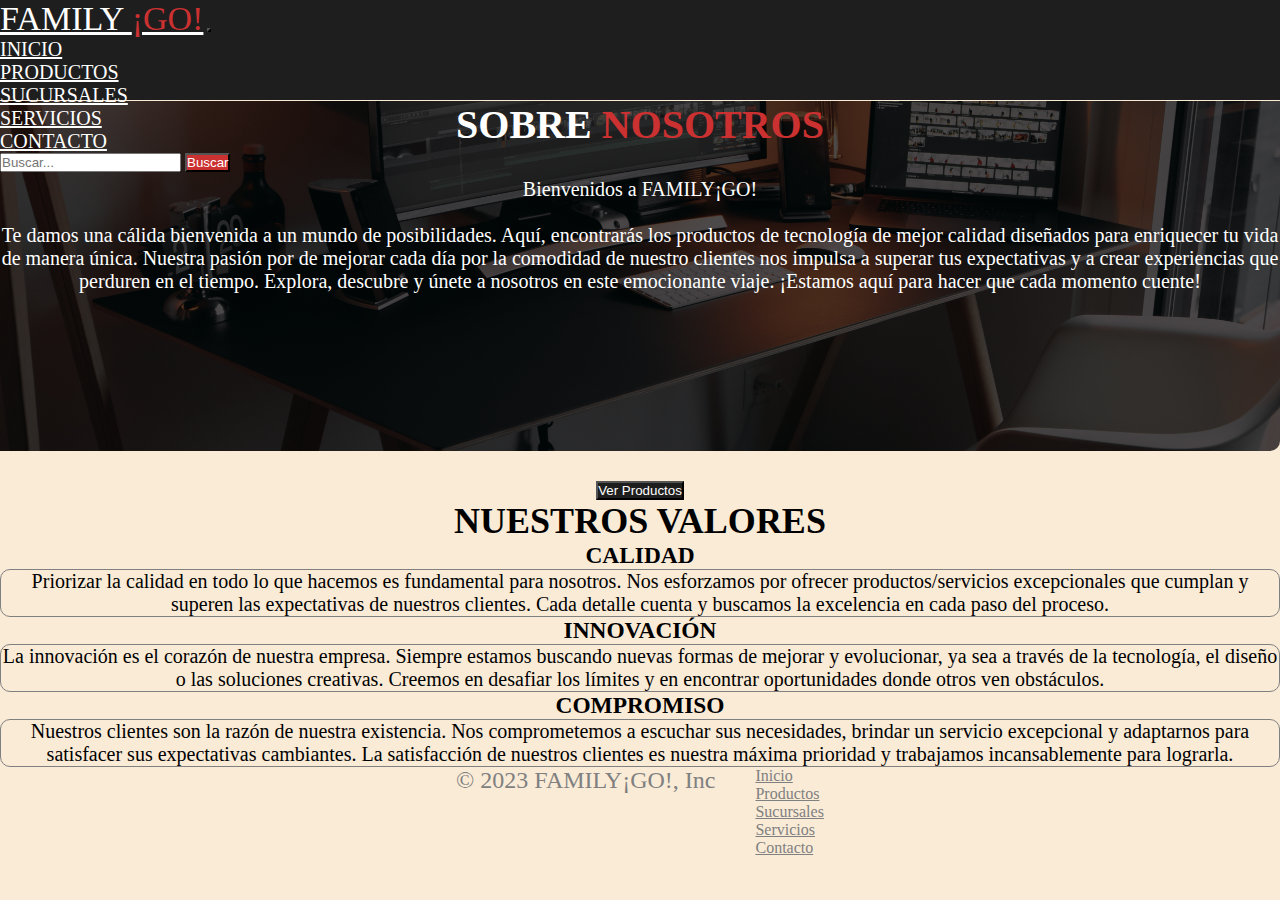
<file: index.html>
<!DOCTYPE html>
<html lang="es">

<head>
    <meta charset="UTF-8">
    <meta name="viewport" content="width=device-width, initial-scale=1.0">
    <title>INICIO - FAMILY¡GO!</title>
    <meta name="description" content="Explora nuestra amplia selección de productos electrónicos de última generación en FamilyGO. Encuentra desde dispositivos inteligentes hasta equipos de entretenimiento, todo en un solo lugar. ¡Compra ahora y lleva la tecnología a tu estilo de vida con nosotros!">
    <meta name="keywords" content="dispositivos electronicos, electronicos en venta, tienda de tecnología online, compra gamer, venex, accesorios tecnologicos, dispositivos inteligentes">
    <!-- FAVICON -->
    <link rel="shortcut icon" href="img/Logo moderno de tecnología azul y verde (1).png" type="image/x-icon">
    <!-- CSS -->
    <link rel="stylesheet" href="css/estilo.css">
    <!-- BS -->
    <link href="https://cdn.jsdelivr.net/npm/bootstrap@5.3.1/dist/css/bootstrap.min.css" rel="stylesheet"
        integrity="sha384-4bw+/aepP/YC94hEpVNVgiZdgIC5+VKNBQNGCHeKRQN+PtmoHDEXuppvnDJzQIu9" crossorigin="anonymous">
</head>

<body class="bodyBox">
    <header id="Header">
        <nav class="navbar navbar-expand-lg">
            <div class="container-fluid">
                <a class="navbar-brand" href="index.html">FAMILY <span class="colorSpan">¡GO!</span></a>
                <button class="navbar-toggler" type="button" data-bs-toggle="collapse"
                    data-bs-target="#navbarSupportedContent" aria-controls="navbarSupportedContent"
                    aria-expanded="false" aria-label="Toggle navigation">
                    <span class="navbar-toggler-icon"></span>
                </button>
                <div class="collapse navbar-collapse" id="navbarSupportedContent">
                    <ul class="navbar-nav me-auto mb-2 mb-lg-0">
                        <li class="nav-item">
                            <a class="nav-link" href="index.html">Inicio</a>
                        </li>
                        <li class="nav-item">
                            <a class="nav-link" href="html/productos.html">Productos</a>
                        </li>
                        </li>
                        <li class="nav-item">
                            <a class="nav-link" href="html/sucursales.html">Sucursales</a>
                        </li>
                        <li class="nav-item">
                            <a class="nav-link" href="html/servicios.html">Servicios</a>
                        </li>
                        <li class="nav-item">
                            <a class="nav-link" href="html/contacto.html">Contacto</a>
                        </li>
                    </ul>
                    <form class="d-flex" role="search">
                        <input class="form-control me-2" type="search" placeholder="Buscar..." aria-label="Search">
                        <button class="btn" type="submit">Buscar</button>
                    </form>
                </div>
            </div>
        </nav>
    </header>
    <main>
        <section id="sobre-nosotros">
            <div class="imgfondo">
                <div class="container">
                    <h1>SOBRE <span class="colorSpan">NOSOTROS</span></h1>
                    <p>Bienvenidos a FAMILY¡GO! <br><br>
                        Te damos una cálida bienvenida a un mundo de posibilidades. Aquí, encontrarás los productos de
                        tecnología de mejor calidad diseñados para enriquecer tu vida de manera única. Nuestra pasión por de
                        mejorar cada día por la comodidad de nuestro clientes nos impulsa a superar tus expectativas y a
                        crear experiencias que perduren en el tiempo. Explora, descubre y únete a nosotros en este
                        emocionante viaje. ¡Estamos aquí para hacer que cada momento cuente!
                    </p>
                </div>
            </div>
        </section>
        <div class="container" id="btn-main">
            <a href="html/productos.html">
                <button class="btn">Ver Productos</button>
            </a>
        </div>
        <section id="hero">
            <div class="container px-4 py-5" id="hanging-icons">
                <h2>NUESTROS VALORES</h2>
                <div class="row g-4 py-5 row-cols-1 row-cols-lg-3">
                    <div class="col">
                        <div>
                            <h3>CALIDAD</h3>
                            <p> Priorizar la calidad en todo lo que hacemos es fundamental para nosotros. Nos esforzamos
                                por ofrecer productos/servicios excepcionales que cumplan y superen las expectativas de
                                nuestros clientes. Cada detalle cuenta y buscamos la excelencia en cada paso del
                                proceso.</p>
                        </div>
                    </div>
                    <div class="col">
                        <div>
                            <h3>INNOVACIÓN</h3>
                            <p> La innovación es el corazón de nuestra empresa. Siempre estamos buscando nuevas formas
                                de mejorar y evolucionar, ya sea a través de la tecnología, el diseño o las soluciones
                                creativas. Creemos en desafiar los límites y en encontrar oportunidades donde otros ven
                                obstáculos.</p>
                        </div>
                    </div>
                    <div class="col">
                        <div>
                            <h3>COMPROMISO</h3>
                            <p>Nuestros clientes son la razón de nuestra existencia. Nos comprometemos a escuchar sus
                                necesidades, brindar un servicio excepcional y adaptarnos para satisfacer sus
                                expectativas cambiantes. La satisfacción de nuestros clientes es nuestra máxima
                                prioridad y trabajamos incansablemente para lograrla.</p>
                        </div>
                    </div>
                </div>
            </div>
        </section>
    </main>
        <footer class="py-3 my-4 border-top">
            <p class="col-md-4 mb-0">&copy; 2023 FAMILY¡GO!, Inc</p>

            <a href="/"
                class="col-md-4 d-flex align-items-center justify-content-center mb-3 mb-md-0 me-md-auto link-body-emphasis text-decoration-none">
                <svg class="bi me-2" width="40" height="32">
                    <use xlink:href="#bootstrap" />
                </svg>
            </a>

            <ul class="nav col-md-4 justify-content-end">
                <li class="nav-item"><a href="index.html" class="nav-link">Inicio</a></li>
                <li class="nav-item"><a href="html/productos.html" class="nav-link px-2">Productos</a></li>
                <li class="nav-item"><a href="html/sucursales.html" class="nav-link px-2">Sucursales</a></li>
                <li class="nav-item"><a href="html/servicios.html" class="nav-link px-2">Servicios</a></li>
                <li class="nav-item"><a href="html/contacto.html" class="nav-link px-2">Contacto</a></li>
            </ul>
        </footer>
    <script src="https://cdn.jsdelivr.net/npm/bootstrap@5.3.1/dist/js/bootstrap.bundle.min.js"
        integrity="sha384-HwwvtgBNo3bZJJLYd8oVXjrBZt8cqVSpeBNS5n7C8IVInixGAoxmnlMuBnhbgrkm"
        crossorigin="anonymous"></script>
</body>

</html>
</file>
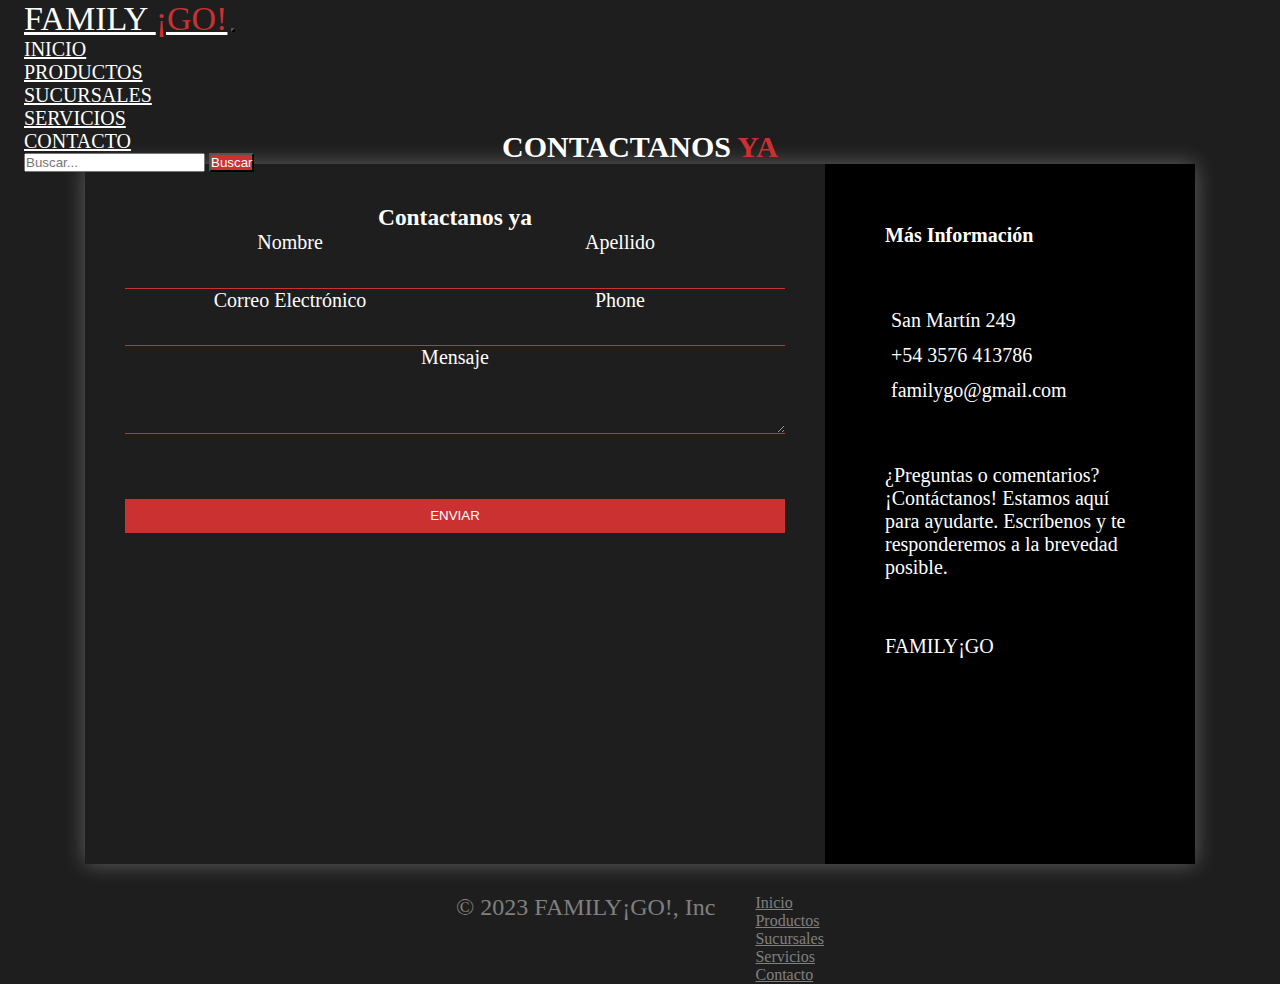
<file: html/contacto.html>
<!DOCTYPE html>
<html lang="es">

<head>
    <meta charset="UTF-8">
    <meta name="viewport" content="width=device-width, initial-scale=1.0">
    <title>CONTACTO - FAMILY¡GO!</title>
    <meta name="description" content="Explora nuestra amplia selección de productos electrónicos de última generación en FamilyGO. Encuentra desde dispositivos inteligentes hasta equipos de entretenimiento, todo en un solo lugar. ¡Compra ahora y lleva la tecnología a tu estilo de vida con nosotros!">
    <meta name="keywords" content="dispositivos electronicos, electronicos en venta, tienda de tecnología online, compra gamer, venex, accesorios tecnologicos, dispositivos inteligentes">
    <!-- FAVICON -->
    <link rel="shortcut icon" href="../img/Logo moderno de tecnología azul y verde (1).png" type="image/x-icon">
    <!-- CSS -->
    <link rel="stylesheet" href="../css/estilo.css">
    <!-- BS -->
    <link href="https://cdn.jsdelivr.net/npm/bootstrap@5.3.1/dist/css/bootstrap.min.css" rel="stylesheet"
        integrity="sha384-4bw+/aepP/YC94hEpVNVgiZdgIC5+VKNBQNGCHeKRQN+PtmoHDEXuppvnDJzQIu9" crossorigin="anonymous">
    <!-- Font Awesome -->
    <link rel="stylesheet" href="https://cdnjs.cloudflare.com/ajax/libs/font-awesome/6.4.2/css/all.min.css"
        integrity="sha512-z3gLpd7yknf1YoNbCzqRKc4qyor8gaKU1qmn+CShxbuBusANI9QpRohGBreCFkKxLhei6S9CQXFEbbKuqLg0DA=="
        crossorigin="anonymous" referrerpolicy="no-referrer" />
    <!-- Animate.css -->
    <link rel="stylesheet" href="https://cdnjs.cloudflare.com/ajax/libs/animate.css/4.1.1/animate.min.css" />
</head>

<body class="bodyBoxcontact">
    <header id="Header">
        <nav class="navbar navbar-expand-lg">
            <div class="container-fluid">
                <a class="navbar-brand" href="index.html">FAMILY <span class="colorSpan">¡GO!</span></a>
                <button class="navbar-toggler" type="button" data-bs-toggle="collapse"
                    data-bs-target="#navbarSupportedContent" aria-controls="navbarSupportedContent"
                    aria-expanded="false" aria-label="Toggle navigation">
                    <span class="navbar-toggler-icon"></span>
                </button>
                <div class="collapse navbar-collapse" id="navbarSupportedContent">
                    <ul class="navbar-nav me-auto mb-2 mb-lg-0">
                        <li class="nav-item">
                            <a class="nav-link" href="../index.html">Inicio</a>
                        </li>
                        <li class="nav-item">
                            <a class="nav-link" href="productos.html">Productos</a>
                        </li>
                        </li>
                        <li class="nav-item">
                            <a class="nav-link" href="sucursales.html">Sucursales</a>
                        </li>
                        <li class="nav-item">
                            <a class="nav-link" href="servicios.html">Servicios</a>
                        </li>
                        <li class="nav-item">
                            <a class="nav-link" href="contacto.html">Contacto</a>
                        </li>
                    </ul>
                    <form class="d-flex" role="search">
                        <input class="form-control me-2" type="search" placeholder="Buscar..." aria-label="Search">
                        <button class="btn" type="submit">Buscar</button>
                    </form>
                </div>
            </div>
        </nav>
    </header>
    <main>
        <section class="container" id="section-contact">
            <h1 class="logo">Contactanos <span>ya</span></h1>
            <div class="cajaContact">
                <div class="contactForm">
                    <h3>Contactanos <span>ya</span></h3>
                    <form action="">
                        <p>
                            <label for="Nombre">Nombre</label>
                            <input type="text" name="Nombre" id="Nombre">
                        </p>
                        <p>
                            <label for="apellido">Apellido</label>
                            <input type="text" name="apellido" id="apellido">
                        </p>
                        <p>
                            <label for="email">Correo Electrónico</label>
                            <input type="email" name="email" id="email">
                        </p>
                        <p>
                            <label for="phone">Phone</label>
                            <input type="tel" name="phone" id="phone">
                        </p>
                        <p class="block">
                            <label for="mensaje">Mensaje</label>
                            <textarea name="mensaje" id="mensaje" rows="3"></textarea>
                        </p>
                        <p class="block">
                            <button type="submit">Enviar</button>
                        </p>
                    </form>
                </div>
                <div class="contactInfo">
                    <h4>Más Información</h4>
                    <ul>
                        <li><i class="fa-solid fa-street-view"></i>San Martín 249</li>
                        <li><i class="fa-solid fa-phone"></i>+54 3576 413786</li>
                        <li><i class="fa-solid fa-envelope"></i>familygo@gmail.com</i></li>
                    </ul>
                    <p>
                        ¿Preguntas o comentarios? ¡Contáctanos! Estamos aquí para ayudarte. Escríbenos y te responderemos a
                        la
                        brevedad posible.
                    </p>
                    <p>FAMILY¡GO</p>
                </div>
            </div>
            </section>
    </main>
    <footer class="py-3 my-4 border-top">
        <p class="col-md-4 mb-0">&copy; 2023 FAMILY¡GO!, Inc</p>

        <a href="/"
            class="col-md-4 d-flex align-items-center justify-content-center mb-3 mb-md-0 me-md-auto link-body-emphasis text-decoration-none">
            <svg class="bi me-2" width="40" height="32">
                <use xlink:href="#bootstrap" />
            </svg>
        </a>

        <ul class="nav col-md-4 justify-content-end">
            <li class="nav-item"><a href="../index.html" class="nav-link">Inicio</a></li>
            <li class="nav-item"><a href="productos.html" class="nav-link px-2">Productos</a></li>
            <li class="nav-item"><a href="sucursales.html" class="nav-link px-2">Sucursales</a></li>
            <li class="nav-item"><a href="servicios.html" class="nav-link px-2">Servicios</a></li>
            <li class="nav-item"><a href="#" class="nav-link px-2">Contacto</a></li>
        </ul>
    </footer>
    <script src="https://cdn.jsdelivr.net/npm/bootstrap@5.3.1/dist/js/bootstrap.bundle.min.js"
        integrity="sha384-HwwvtgBNo3bZJJLYd8oVXjrBZt8cqVSpeBNS5n7C8IVInixGAoxmnlMuBnhbgrkm"
        crossorigin="anonymous"></script>
</body>

</html>
</file>
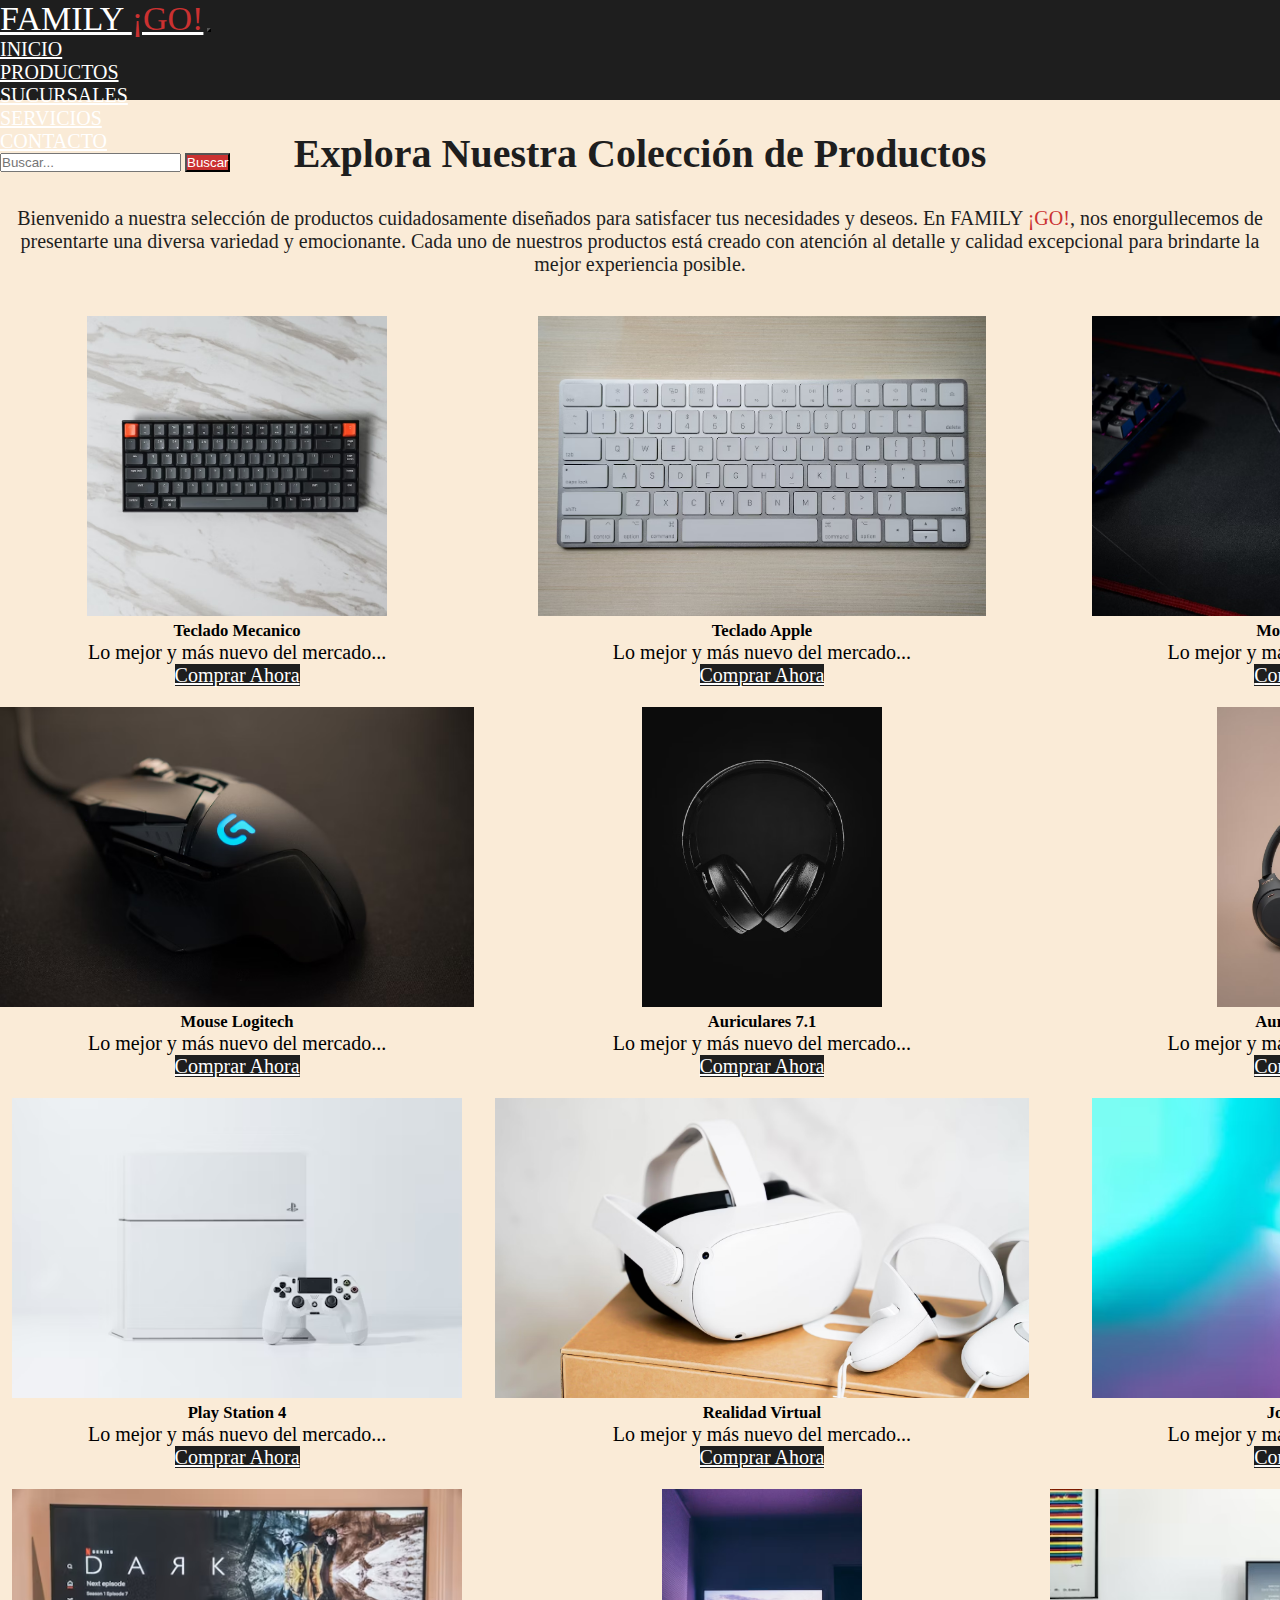
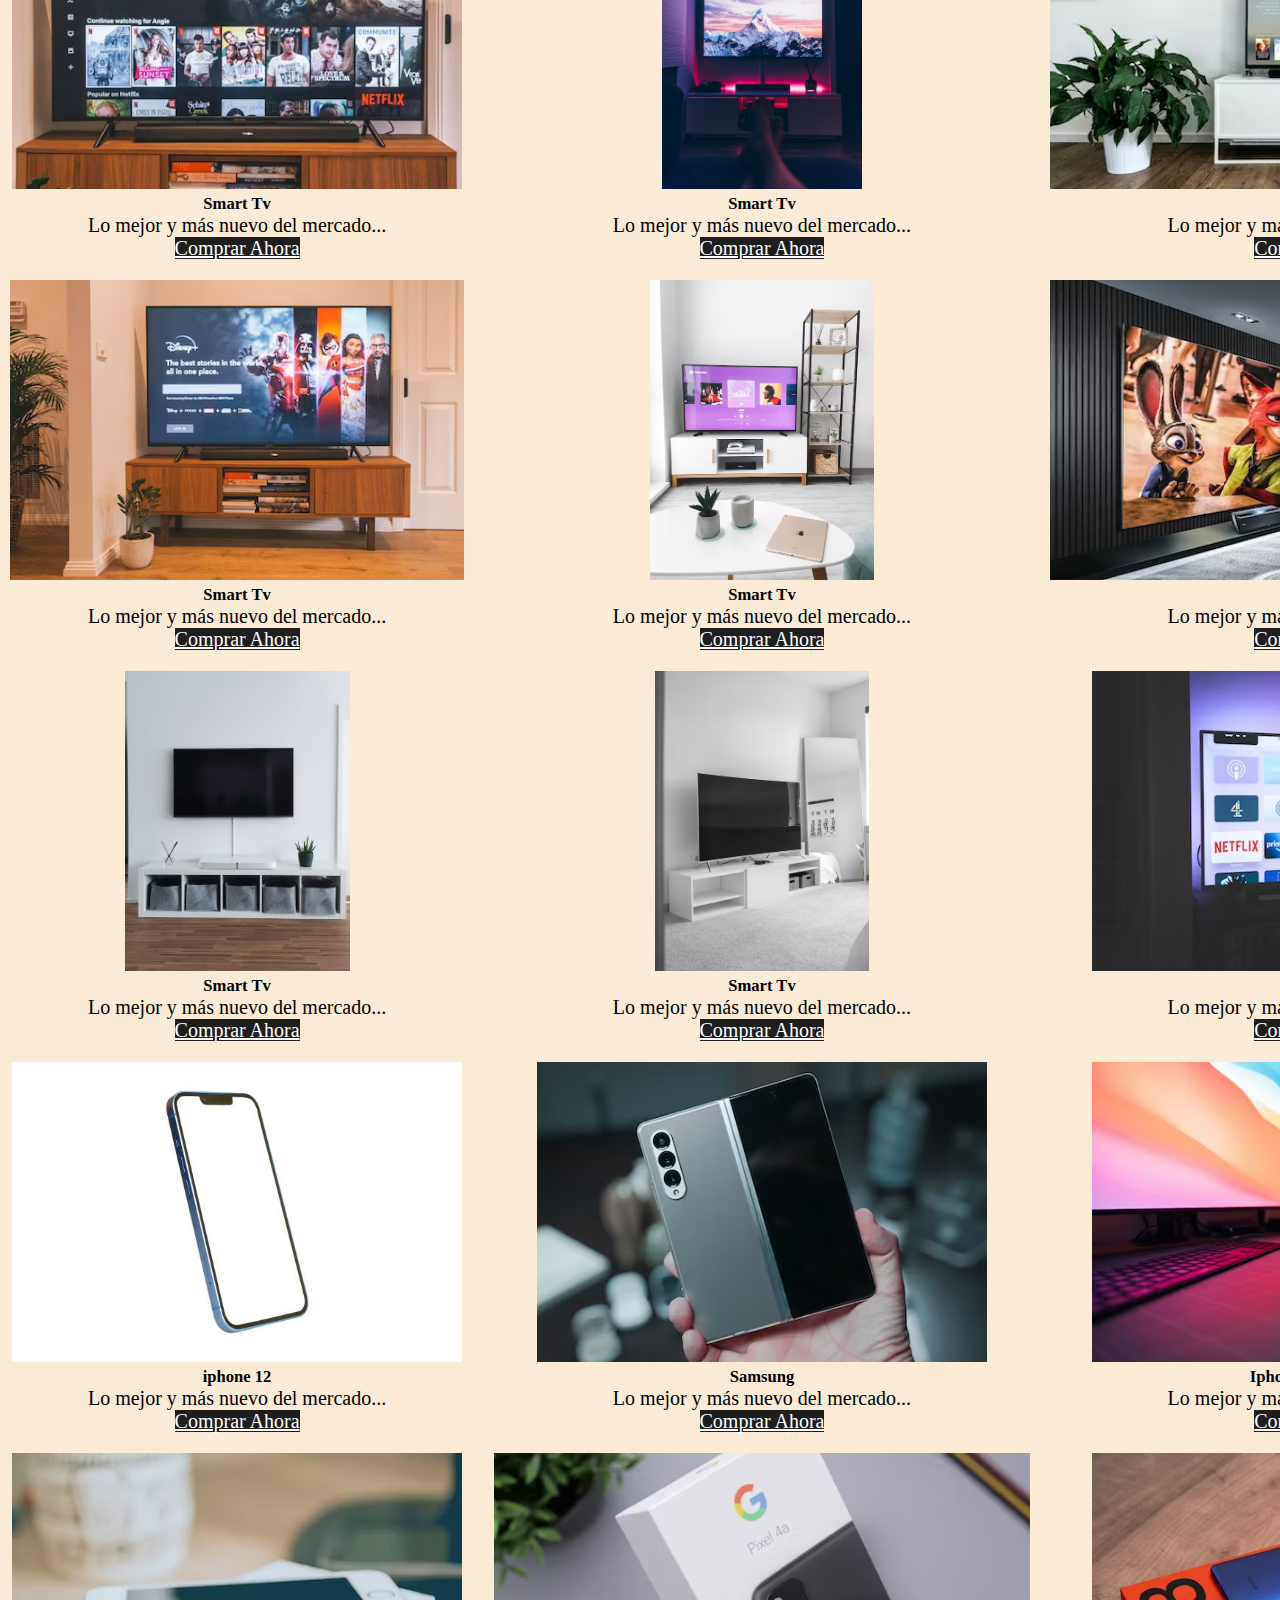
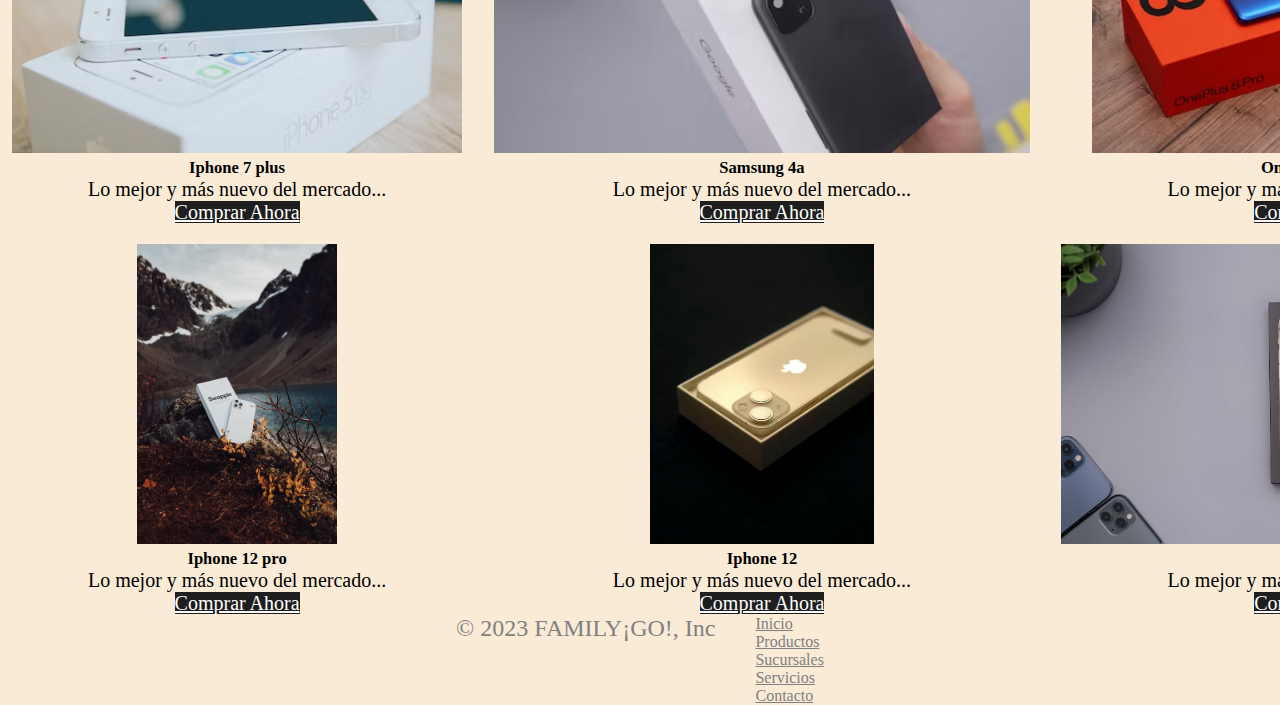
<file: html/productos.html>
<!DOCTYPE html>
<html lang="es">

<head>
    <meta charset="UTF-8">
    <meta name="viewport" content="width=device-width, initial-scale=1.0">
    <title>PRODUCTOS - FAMILY¡GO!</title>
    <meta name="description" content="Explora nuestra amplia selección de productos electrónicos de última generación en FamilyGO. Encuentra desde dispositivos inteligentes hasta equipos de entretenimiento, todo en un solo lugar. ¡Compra ahora y lleva la tecnología a tu estilo de vida con nosotros!">
    <meta name="keywords" content="dispositivos electronicos, electronicos en venta, tienda de tecnología online, compra gamer, venex, accesorios tecnologicos, dispositivos inteligentes">
    <!-- FAVICON -->
    <link rel="shortcut icon" href="../img/Logo moderno de tecnología azul y verde (1).png" type="image/x-icon">
    <!-- CSS -->
    <link rel="stylesheet" href="../css/estilo.css">
    <!-- BS -->
    <link href="https://cdn.jsdelivr.net/npm/bootstrap@5.3.1/dist/css/bootstrap.min.css" rel="stylesheet"
        integrity="sha384-4bw+/aepP/YC94hEpVNVgiZdgIC5+VKNBQNGCHeKRQN+PtmoHDEXuppvnDJzQIu9" crossorigin="anonymous">
</head>

<body class="bodyBox">
    <header id="Header">
        <nav class="navbar navbar-expand-lg">
            <div class="container-fluid">
                <a class="navbar-brand" href="index.html">FAMILY <span class="colorSpan">¡GO!</span></a>
                <button class="navbar-toggler" type="button" data-bs-toggle="collapse"
                    data-bs-target="#navbarSupportedContent" aria-controls="navbarSupportedContent"
                    aria-expanded="false" aria-label="Toggle navigation">
                    <span class="navbar-toggler-icon"></span>
                </button>
                <div class="collapse navbar-collapse" id="navbarSupportedContent">
                    <ul class="navbar-nav me-auto mb-2 mb-lg-0">
                        <li class="nav-item">
                            <a class="nav-link" href="../index.html">Inicio</a>
                        </li>
                        <li class="nav-item">
                            <a class="nav-link" href="productos.html">Productos</a>
                        </li>
                        </li>
                        <li class="nav-item">
                            <a class="nav-link" href="sucursales.html">Sucursales</a>
                        </li>
                        <li class="nav-item">
                            <a class="nav-link" href="servicios.html">Servicios</a>
                        </li>
                        <li class="nav-item">
                            <a class="nav-link" href="contacto.html">Contacto</a>
                        </li>
                    </ul>
                    <form class="d-flex" role="search">
                        <input class="form-control me-2" type="search" placeholder="Buscar..." aria-label="Search">
                        <button class="btn" type="submit">Buscar</button>
                    </form>
                </div>
            </div>
        </nav>
    </header>
    <main>
        <section id="section-presentation">
            <div class="container">
                <h1>Explora Nuestra Colección de Productos</h1>
                <p>Bienvenido a nuestra selección de productos cuidadosamente diseñados para satisfacer tus necesidades
                    y deseos. En FAMILY <span class="colorSpan">¡GO!</span>, nos enorgullecemos de presentarte una
                    diversa variedad y
                    emocionante. Cada uno de nuestros productos está creado con atención al detalle y calidad excepcional para brindarte la
                    mejor experiencia posible.</p>
            </div>
        </section>
        <section class="container" id="product-card">
                <div class="card">
                    <img src="../img/producto1.avif" class="card-img-top" alt="Teclado Mecanico">
                    <div class="card-body">
                        <h5 class="card-title">Teclado Mecanico</h5>
                        <p class="card-text">Lo mejor y más nuevo del mercado...</p>
                        <a href="#" class="btn btn-primary">Comprar Ahora</a>
                    </div>
                </div>
                <div class="card">
                    <img src="../img/producto2.avif" class="card-img-top" alt="Teclado Apple">
                    <div class="card-body">
                        <h5 class="card-title">Teclado Apple</h5>
                        <p class="card-text">Lo mejor y más nuevo del mercado...</p>
                        <a href="#" class="btn btn-primary">Comprar Ahora</a>
                    </div>
                </div>
                <div class="card">
                    <img src="../img/producto3.avif" class="card-img-top" alt="Mouse Redragon">
                    <div class="card-body">
                        <h5 class="card-title">Mouse Redragon</h5>
                        <p class="card-text">Lo mejor y más nuevo del mercado...</p>
                        <a href="#" class="btn btn-primary">Comprar Ahora</a>
                    </div>
                </div>
                <div class="card">
                    <img src="../img/producto4.avif" class="card-img-top" alt="Mouse Logitech">
                    <div class="card-body">
                        <h5 class="card-title">Mouse Logitech</h5>
                        <p class="card-text">Lo mejor y más nuevo del mercado...</p>
                        <a href="#" class="btn btn-primary">Comprar Ahora</a>
                    </div>
                </div>
                <div class="card">
                    <img src="../img/producto5.avif" class="card-img-top" alt="Auriculares">
                    <div class="card-body">
                        <h5 class="card-title">Auriculares 7.1</h5>
                        <p class="card-text">Lo mejor y más nuevo del mercado...</p>
                        <a href="#" class="btn btn-primary">Comprar Ahora</a>
                    </div>
                </div>
                <div class="card">
                    <img src="../img/producto6.avif" class="card-img-top" alt="Auriculares Sony">
                    <div class="card-body">
                        <h5 class="card-title">Auriculares Sony</h5>
                        <p class="card-text">Lo mejor y más nuevo del mercado...</p>
                        <a href="#" class="btn btn-primary">Comprar Ahora</a>
                    </div>
                </div>
               <div class="card">
                    <img src="../img/producto7.avif" class="card-img-top" alt="Play Station 4">
                    <div class="card-body">
                        <h5 class="card-title">Play Station 4</h5>
                        <p class="card-text">Lo mejor y más nuevo del mercado...</p>
                        <a href="#" class="btn btn-primary">Comprar Ahora</a>
                    </div>
                </div>
               <div class="card">
                    <img src="../img/producto8.avif" class="card-img-top" alt="Realidad Virtual">
                    <div class="card-body">
                        <h5 class="card-title">Realidad Virtual</h5>
                        <p class="card-text">Lo mejor y más nuevo del mercado...</p>
                        <a href="#" class="btn btn-primary">Comprar Ahora</a>
                    </div>
                </div>
                <div class="card">
                    <img src="../img/producto 9.avif" class="card-img-top" alt="Joystick">
                    <div class="card-body">
                        <h5 class="card-title">Joystick Xbox</h5>
                        <p class="card-text">Lo mejor y más nuevo del mercado...</p>
                        <a href="#" class="btn btn-primary">Comprar Ahora</a>
                    </div>
                </div>
                <div class="card">
                    <img src="../img/smart1.avif" class="card-img-top" alt="Smart Tv">
                    <div class="card-body">
                        <h5 class="card-title">Smart Tv</h5>
                        <p class="card-text">Lo mejor y más nuevo del mercado...</p>
                        <a href="#" class="btn btn-primary">Comprar Ahora</a>
                    </div>
                </div>
                <div class="card">
                    <img src="../img/smart2.avif" class="card-img-top" alt="Smart Tv">
                    <div class="card-body">
                        <h5 class="card-title">Smart Tv</h5>
                        <p class="card-text">Lo mejor y más nuevo del mercado...</p>
                        <a href="#" class="btn btn-primary">Comprar Ahora</a>
                    </div>
                </div>
                <div class="card">
                    <img src="../img/smart3.avif" class="card-img-top" alt="Smart Tv">
                    <div class="card-body">
                        <h5 class="card-title">Smart Tv</h5>
                        <p class="card-text">Lo mejor y más nuevo del mercado...</p>
                        <a href="#" class="btn btn-primary">Comprar Ahora</a>
                    </div>
                </div>
                <div class="card">
                    <img src="../img/smart4.avif" class="card-img-top" alt="Smart Tv">
                    <div class="card-body">
                        <h5 class="card-title">Smart Tv</h5>
                        <p class="card-text">Lo mejor y más nuevo del mercado...</p>
                        <a href="#" class="btn btn-primary">Comprar Ahora</a>
                    </div>
                </div>
                <div class="card">
                    <img src="../img/smart5.avif" class="card-img-top" alt="Smart Tv">
                    <div class="card-body">
                        <h5 class="card-title">Smart Tv</h5>
                        <p class="card-text">Lo mejor y más nuevo del mercado...</p>
                        <a href="#" class="btn btn-primary">Comprar Ahora</a>
                    </div>
                </div>
                <div class="card">
                    <img src="../img/smart6.avif" class="card-img-top" alt="Smart Tv">
                    <div class="card-body">
                        <h5 class="card-title">Smart Tv</h5>
                        <p class="card-text">Lo mejor y más nuevo del mercado...</p>
                        <a href="#" class="btn btn-primary">Comprar Ahora</a>
                    </div>
                </div>
                <div class="card">
                    <img src="../img/smart7.avif" class="card-img-top" alt="Smart Tv">
                    <div class="card-body">
                        <h5 class="card-title">Smart Tv</h5>
                        <p class="card-text">Lo mejor y más nuevo del mercado...</p>
                        <a href="#" class="btn btn-primary">Comprar Ahora</a>
                    </div>
                </div>
                <div class="card">
                    <img src="../img/smart8.avif" class="card-img-top" alt="Smart Tv">
                    <div class="card-body">
                        <h5 class="card-title">Smart Tv</h5>
                        <p class="card-text">Lo mejor y más nuevo del mercado...</p>
                        <a href="#" class="btn btn-primary">Comprar Ahora</a>
                    </div>
                </div>
                <div class="card">
                    <img src="../img/smart9.avif" class="card-img-top" alt="Smart Tv">
                    <div class="card-body">
                        <h5 class="card-title">Smart Tv</h5>
                        <p class="card-text">Lo mejor y más nuevo del mercado...</p>
                        <a href="#" class="btn btn-primary">Comprar Ahora</a>
                    </div>
                </div>
                <div class="card">
                    <img src="../img/celular9.jpg" class="card-img-top" alt="Celular">
                    <div class="card-body">
                        <h5 class="card-title">iphone 12</h5>
                        <p class="card-text">Lo mejor y más nuevo del mercado...</p>
                        <a href="#" class="btn btn-primary">Comprar Ahora</a>
                    </div>
                </div>
                <div class="card">
                    <img src="../img/celular8.avif" class="card-img-top" alt="Celular">
                    <div class="card-body">
                        <h5 class="card-title">Samsung</h5>
                        <p class="card-text">Lo mejor y más nuevo del mercado...</p>
                        <a href="#" class="btn btn-primary">Comprar Ahora</a>
                    </div>
                </div>
                <div class="card">
                    <img src="../img/celular7promax.avif" class="card-img-top" alt="Celular">
                    <div class="card-body">
                        <h5 class="card-title">Iphone 13 pro max</h5>
                        <p class="card-text">Lo mejor y más nuevo del mercado...</p>
                        <a href="#" class="btn btn-primary">Comprar Ahora</a>
                    </div>
                </div>
                <div class="card">
                    <img src="../img/celular6.avif" class="card-img-top" alt="Celular">
                    <div class="card-body">
                        <h5 class="card-title">Iphone 7 plus</h5>
                        <p class="card-text">Lo mejor y más nuevo del mercado...</p>
                        <a href="#" class="btn btn-primary">Comprar Ahora</a>
                    </div>
                </div>
                <div class="card">
                    <img src="../img/celular5samsung.avif" class="card-img-top" alt="Celular">
                    <div class="card-body">
                        <h5 class="card-title">Samsung 4a</h5>
                        <p class="card-text">Lo mejor y más nuevo del mercado...</p>
                        <a href="#" class="btn btn-primary">Comprar Ahora</a>
                    </div>
                </div>
                <div class="card">
                    <img src="../img/celular4oneplus.avif" class="card-img-top" alt="Celular">
                    <div class="card-body">
                        <h5 class="card-title">OnePlus 8 PRO</h5>
                        <p class="card-text">Lo mejor y más nuevo del mercado...</p>
                        <a href="#" class="btn btn-primary">Comprar Ahora</a>
                    </div>
                </div>
                <div class="card">
                    <img src="../img/celular3iphone.avif" class="card-img-top" alt="Celular">
                    <div class="card-body">
                        <h5 class="card-title">Iphone 12 pro</h5>
                        <p class="card-text">Lo mejor y más nuevo del mercado...</p>
                        <a href="#" class="btn btn-primary">Comprar Ahora</a>
                    </div>
                </div>
                <div class="card">
                    <img src="../img/celular2iphonelimited.avif" class="card-img-top" alt="Celular">
                    <div class="card-body">
                        <h5 class="card-title">Iphone 12</h5>
                        <p class="card-text">Lo mejor y más nuevo del mercado...</p>
                        <a href="#" class="btn btn-primary">Comprar Ahora</a>
                    </div>
                </div>
                <div class="card">
                    <img src="../img/celular1iphone.avif" class="card-img-top" alt="Celular">
                    <div class="card-body">
                        <h5 class="card-title">Iphone 14</h5>
                        <p class="card-text">Lo mejor y más nuevo del mercado...</p>
                        <a href="#" class="btn btn-primary">Comprar Ahora</a>
                    </div>
                </div>
        </section>
    </main>
        <footer class="py-3 my-4 border-top">
            <p class="col-md-4 mb-0">&copy; 2023 FAMILY¡GO!, Inc</p>

            <a href="/"
                class="col-md-4 d-flex align-items-center justify-content-center mb-3 mb-md-0 me-md-auto link-body-emphasis text-decoration-none">
                <svg class="bi me-2" width="40" height="32">
                    <use xlink:href="#bootstrap" />
                </svg>
            </a>

            <ul class="nav col-md-4 justify-content-end">
                <li class="nav-item"><a href="../index.html" class="nav-link">Inicio</a></li>
                <li class="nav-item"><a href="productos.html" class="nav-link px-2">Productos</a></li>
                <li class="nav-item"><a href="sucursales.html" class="nav-link px-2">Sucursales</a></li>
                <li class="nav-item"><a href="servicios.html" class="nav-link px-2">Servicios</a></li>
                <li class="nav-item"><a href="contacto.html" class="nav-link px-2">Contacto</a></li>
            </ul>
        </footer>
    <script src="https://cdn.jsdelivr.net/npm/bootstrap@5.3.1/dist/js/bootstrap.bundle.min.js"
        integrity="sha384-HwwvtgBNo3bZJJLYd8oVXjrBZt8cqVSpeBNS5n7C8IVInixGAoxmnlMuBnhbgrkm"
        crossorigin="anonymous"></script>
</body>

</html>
</file>
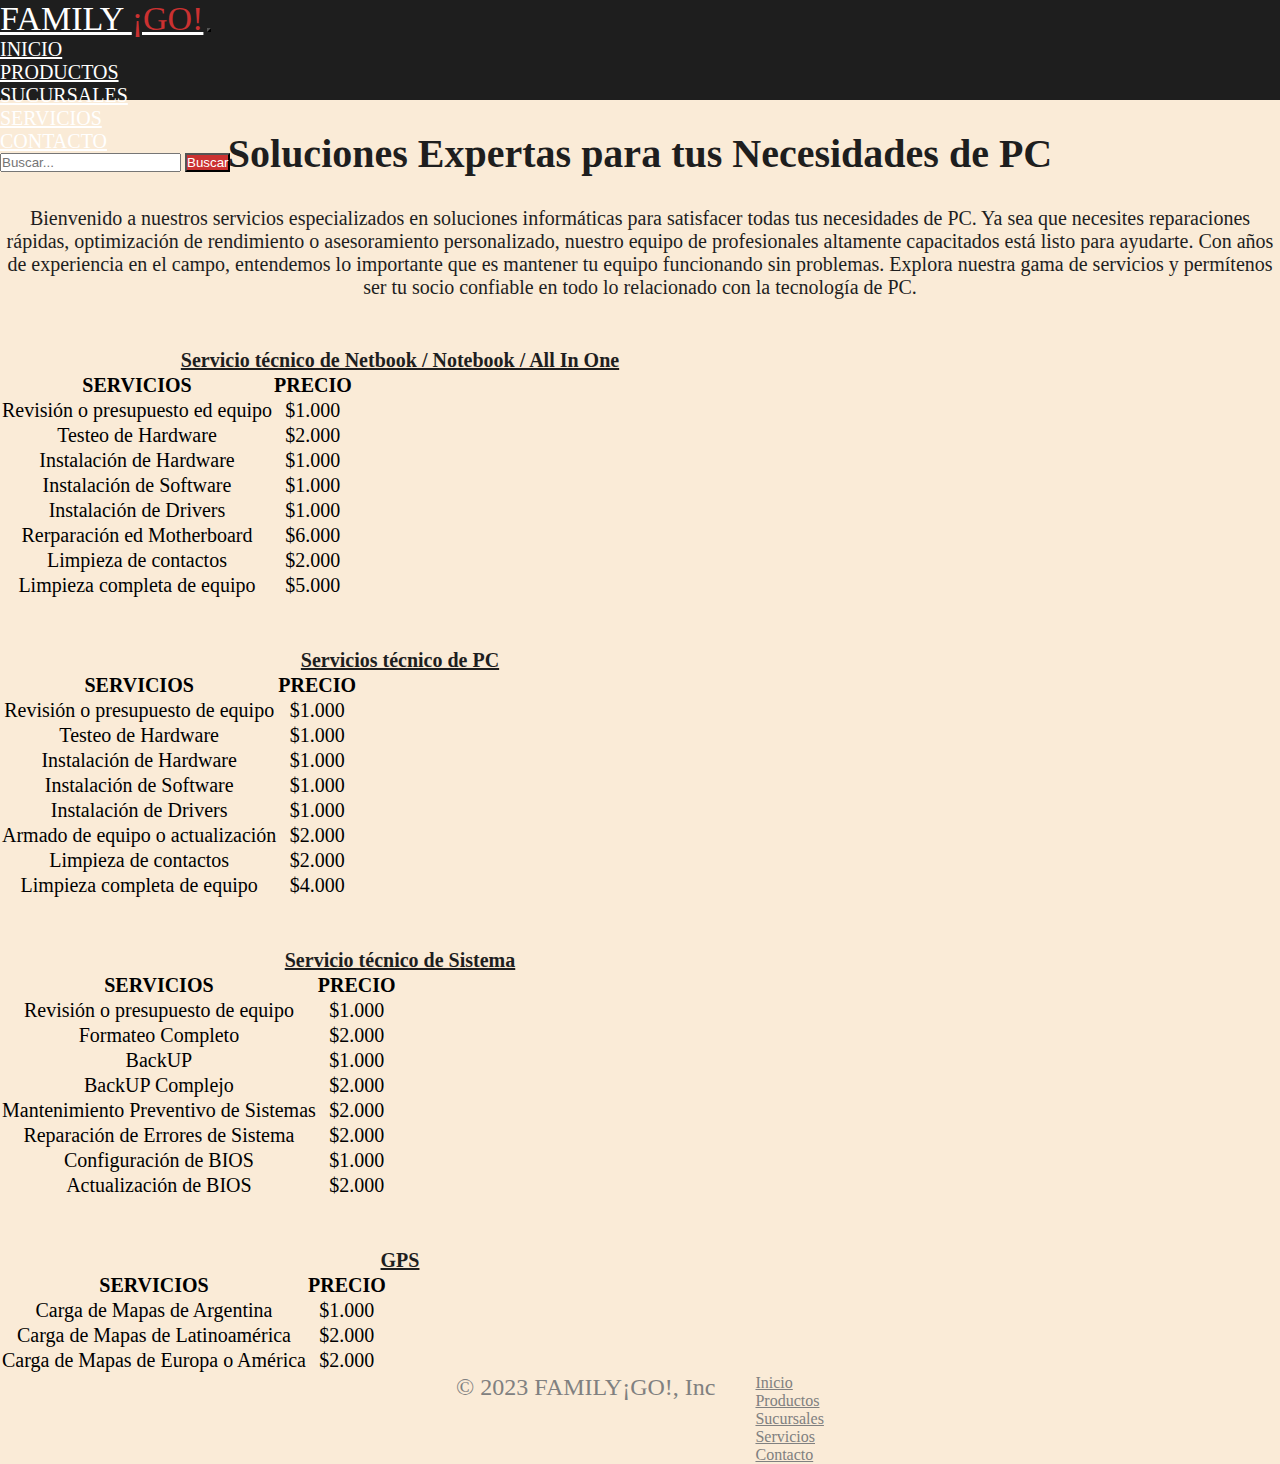
<file: html/servicios.html>
<!DOCTYPE html>
<html lang="es">

<head>
    <meta charset="UTF-8">
    <meta name="viewport" content="width=device-width, initial-scale=1.0">
    <title>SERVICIOS - FAMILY¡GO!</title>
    <meta name="description" content="Explora nuestra amplia selección de productos electrónicos de última generación en FamilyGO. Encuentra desde dispositivos inteligentes hasta equipos de entretenimiento, todo en un solo lugar. ¡Compra ahora y lleva la tecnología a tu estilo de vida con nosotros!">
    <meta name="keywords" content="dispositivos electronicos, electronicos en venta, tienda de tecnología online, compra gamer, venex, accesorios tecnologicos, dispositivos inteligentes">
    <!-- FAVICON -->
    <link rel="shortcut icon" href="../img/Logo moderno de tecnología azul y verde (1).png" type="image/x-icon">
    <!-- CSS -->
    <link rel="stylesheet" href="../css/estilo.css">
    <!-- BS -->
    <link href="https://cdn.jsdelivr.net/npm/bootstrap@5.3.1/dist/css/bootstrap.min.css" rel="stylesheet"
        integrity="sha384-4bw+/aepP/YC94hEpVNVgiZdgIC5+VKNBQNGCHeKRQN+PtmoHDEXuppvnDJzQIu9" crossorigin="anonymous">
</head>

<body class="bodyBox">
    <header id="Header">
        <nav class="navbar navbar-expand-lg">
            <div class="container-fluid">
                <a class="navbar-brand" href="index.html">FAMILY <span class="colorSpan">¡GO!</span></a>
                <button class="navbar-toggler" type="button" data-bs-toggle="collapse"
                    data-bs-target="#navbarSupportedContent" aria-controls="navbarSupportedContent"
                    aria-expanded="false" aria-label="Toggle navigation">
                    <span class="navbar-toggler-icon"></span>
                </button>
                <div class="collapse navbar-collapse" id="navbarSupportedContent">
                    <ul class="navbar-nav me-auto mb-2 mb-lg-0">
                        <li class="nav-item">
                            <a class="nav-link" href="../index.html">Inicio</a>
                        </li>
                        <li class="nav-item">
                            <a class="nav-link" href="productos.html">Productos</a>
                        </li>
                        </li>
                        <li class="nav-item">
                            <a class="nav-link" href="sucursales.html">Sucursales</a>
                        </li>
                        <li class="nav-item">
                            <a class="nav-link" href="servicios.html">Servicios</a>
                        </li>
                        <li class="nav-item">
                            <a class="nav-link" href="contacto.html">Contacto</a>
                        </li>
                    </ul>
                    <form class="d-flex" role="search">
                        <input class="form-control me-2" type="search" placeholder="Buscar..." aria-label="Search">
                        <button class="btn" type="submit">Buscar</button>
                    </form>
                </div>
            </div>
        </nav>
    </header>
    <main>
        <section class="container" id="section-presentation">
            <h1>Soluciones Expertas para tus Necesidades de PC</h1>
            <p>Bienvenido a nuestros servicios especializados en soluciones informáticas para satisfacer todas tus
                necesidades de PC. Ya sea que necesites reparaciones rápidas, optimización de rendimiento o
                asesoramiento personalizado, nuestro equipo de profesionales altamente capacitados está listo para
                ayudarte. Con años de experiencia en el campo, entendemos lo importante que es mantener tu equipo
                funcionando sin problemas. Explora nuestra gama de servicios y permítenos ser tu socio confiable en todo
                lo relacionado con la tecnología de PC.</p>
        </section>
        <section class="container" id="section-servicios">
            <div class="container-fluid">
                <div>
                    <h1 class="tituloServicos">Servicio técnico de Netbook / Notebook / All In One</h1>
                </div>
                <table class="table table-dark table-striped">
                    <thead>
                        <tr>
                            <th scope="col">SERVICIOS</th>
                            <th scope="col">PRECIO</th>
                        </tr>
                    </thead>
                    <tbody>
                        <tr>
                            <td>Revisión o presupuesto ed equipo</td>
                            <td>$1.000</td>
                        </tr>
                        <tr>
                            <td>Testeo de Hardware</td>
                            <td>$2.000</td>
                        </tr>
                        <tr>
                            <td>Instalación de Hardware</td>
                            <td>$1.000</td>
                        </tr>
                        <tr>
                            <td>Instalación de Software</td>
                            <td>$1.000</td>
                        </tr>
                        <tr>
                            <td>Instalación de Drivers</td>
                            <td>$1.000</td>
                        </tr>
                        <tr>
                            <td>Rerparación ed Motherboard</td>
                            <td>$6.000</td>
                        </tr>
                        <tr>
                            <td>Limpieza de contactos</td>
                            <td>$2.000</td>
                        </tr>
                        <tr>
                            <td>Limpieza completa de equipo</td>
                            <td>$5.000</td>
                        </tr>
                    </tbody>
                </table>
            </div>
            <div class="container-fluid">
                <div>
                    <h1 class="tituloServicos">Servicios técnico de PC</h1>
                </div>
                <table class="table table-dark table-striped">
                    <thead>
                        <tr>
                            <th scope="col">SERVICIOS</th>
                            <th scope="col">PRECIO</th>
                        </tr>
                    </thead>
                    <tbody>
                        <tr>
                            <td>Revisión o presupuesto de equipo</td>
                            <td>$1.000</td>
                        </tr>
                        <tr>
                            <td>Testeo de Hardware</td>
                            <td>$1.000</td>
                        </tr>
                        <tr>
                            <td>Instalación de Hardware</td>
                            <td>$1.000</td>
                        </tr>
                        <tr>
                            <td>Instalación de Software</td>
                            <td>$1.000</td>
                        </tr>
                        <tr>
                            <td>Instalación de Drivers</td>
                            <td>$1.000</td>
                        </tr>
                        <tr>
                            <td>Armado de equipo o actualización</td>
                            <td>$2.000</td>
                        </tr>
                        <tr>
                            <td>Limpieza de contactos</td>
                            <td>$2.000</td>
                        </tr>
                        <tr>
                            <td>Limpieza completa de equipo</td>
                            <td>$4.000</td>
                        </tr>
                    </tbody>
                </table>
            </div>
            <div class="container-fluid">
                <div>
                    <h1 class="tituloServicos">Servicio técnico de Sistema</h1>
                </div>
                <table class="table table-dark table-striped">
                    <thead>
                        <tr>
                            <th scope="col">SERVICIOS</th>
                            <th scope="col">PRECIO</th>
                        </tr>
                    </thead>
                    <tbody>
                        <tr>
                            <td>Revisión o presupuesto de equipo</td>
                            <td>$1.000</td>
                        </tr>
                        <tr>
                            <td>Formateo Completo</td>
                            <td>$2.000</td>
                        </tr>
                        <tr>
                            <td>BackUP</td>
                            <td>$1.000</td>
                        </tr>
                        <tr>
                            <td>BackUP Complejo</td>
                            <td>$2.000</td>
                        </tr>
                        <tr>
                            <td>Mantenimiento Preventivo de Sistemas</td>
                            <td>$2.000</td>
                        </tr>
                        <tr>
                            <td>Reparación de Errores de Sistema</td>
                            <td>$2.000</td>
                        </tr>
                        <tr>
                            <td>Configuración de BIOS</td>
                            <td>$1.000</td>
                        </tr>
                        <tr>
                            <td>Actualización de BIOS</td>
                            <td>$2.000</td>
                        </tr>
                    </tbody>
                </table>
            </div>
            <div class="container-fluid">
                <div>
                    <h1 class="tituloServicos">GPS</h1>
                </div>
                <table class="table table-dark table-striped">
                    <thead>
                        <tr>
                            <th scope="col">SERVICIOS</th>
                            <th scope="col">PRECIO</th>
                        </tr>
                    </thead>
                    <tbody>
                        <tr>
                            <td>Carga de Mapas de Argentina</td>
                            <td>$1.000</td>
                        </tr>
                        <tr>
                            <td>Carga de Mapas de Latinoamérica</td>
                            <td>$2.000</td>
                        </tr>
                        <tr>
                            <td>Carga de  Mapas de Europa o América</td>
                            <td>$2.000</td>
                        </tr>
                    </tbody>
                </table>
            </div>
        </section>
    </main>
    <footer class="py-3 my-4 border-top">
        <p class="col-md-4 mb-0">&copy; 2023 FAMILY¡GO!, Inc</p>

        <a href="/"
            class="col-md-4 d-flex align-items-center justify-content-center mb-3 mb-md-0 me-md-auto link-body-emphasis text-decoration-none">
            <svg class="bi me-2" width="40" height="32">
                <use xlink:href="#bootstrap" />
            </svg>
        </a>

        <ul class="nav col-md-4 justify-content-end">
            <li class="nav-item"><a href="../index.html" class="nav-link">Inicio</a></li>
            <li class="nav-item"><a href="productos.html" class="nav-link px-2">Productos</a></li>
            <li class="nav-item"><a href="sucursales.html" class="nav-link px-2">Sucursales</a></li>
            <li class="nav-item"><a href="servicios.html" class="nav-link px-2">Servicios</a></li>
            <li class="nav-item"><a href="contacto.html" class="nav-link px-2">Contacto</a></li>
        </ul>
    </footer>
    <script src="https://cdn.jsdelivr.net/npm/bootstrap@5.3.1/dist/js/bootstrap.bundle.min.js"
        integrity="sha384-HwwvtgBNo3bZJJLYd8oVXjrBZt8cqVSpeBNS5n7C8IVInixGAoxmnlMuBnhbgrkm"
        crossorigin="anonymous"></script>
</body>

</html>
</file>
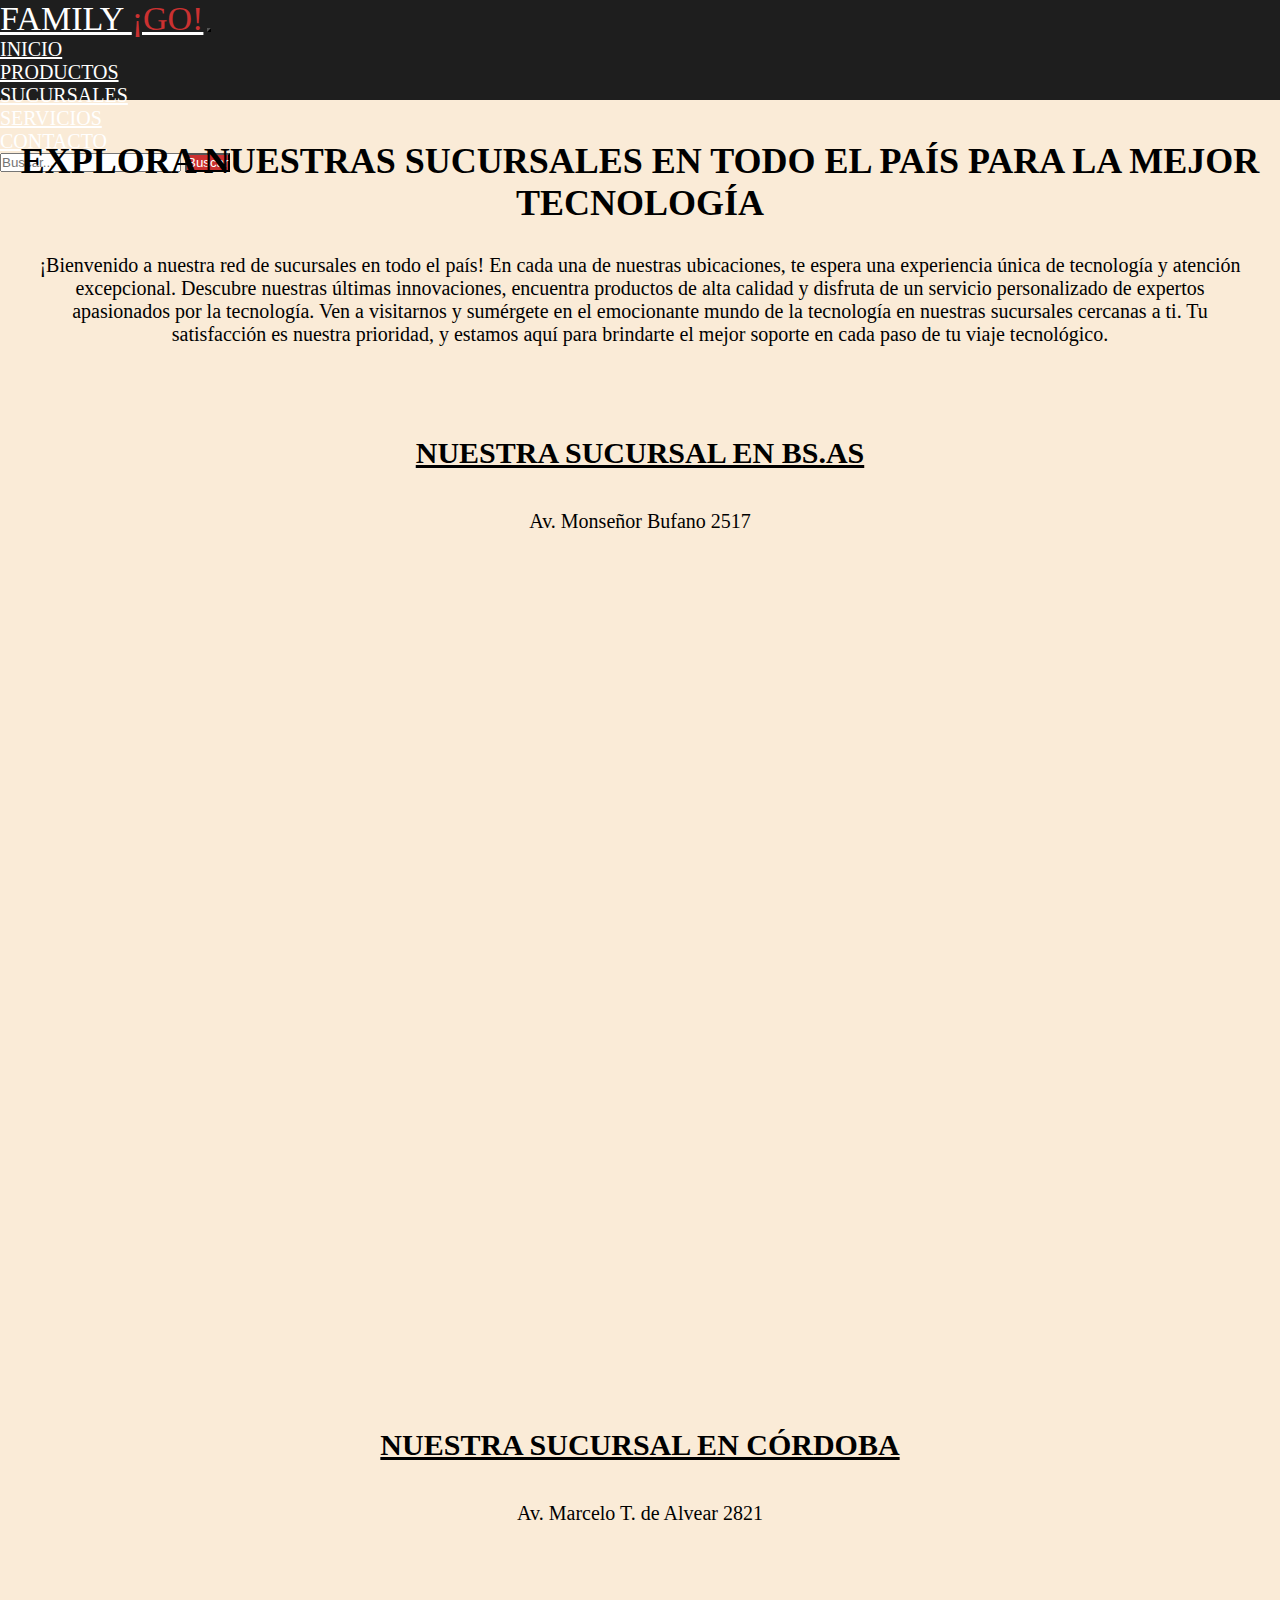
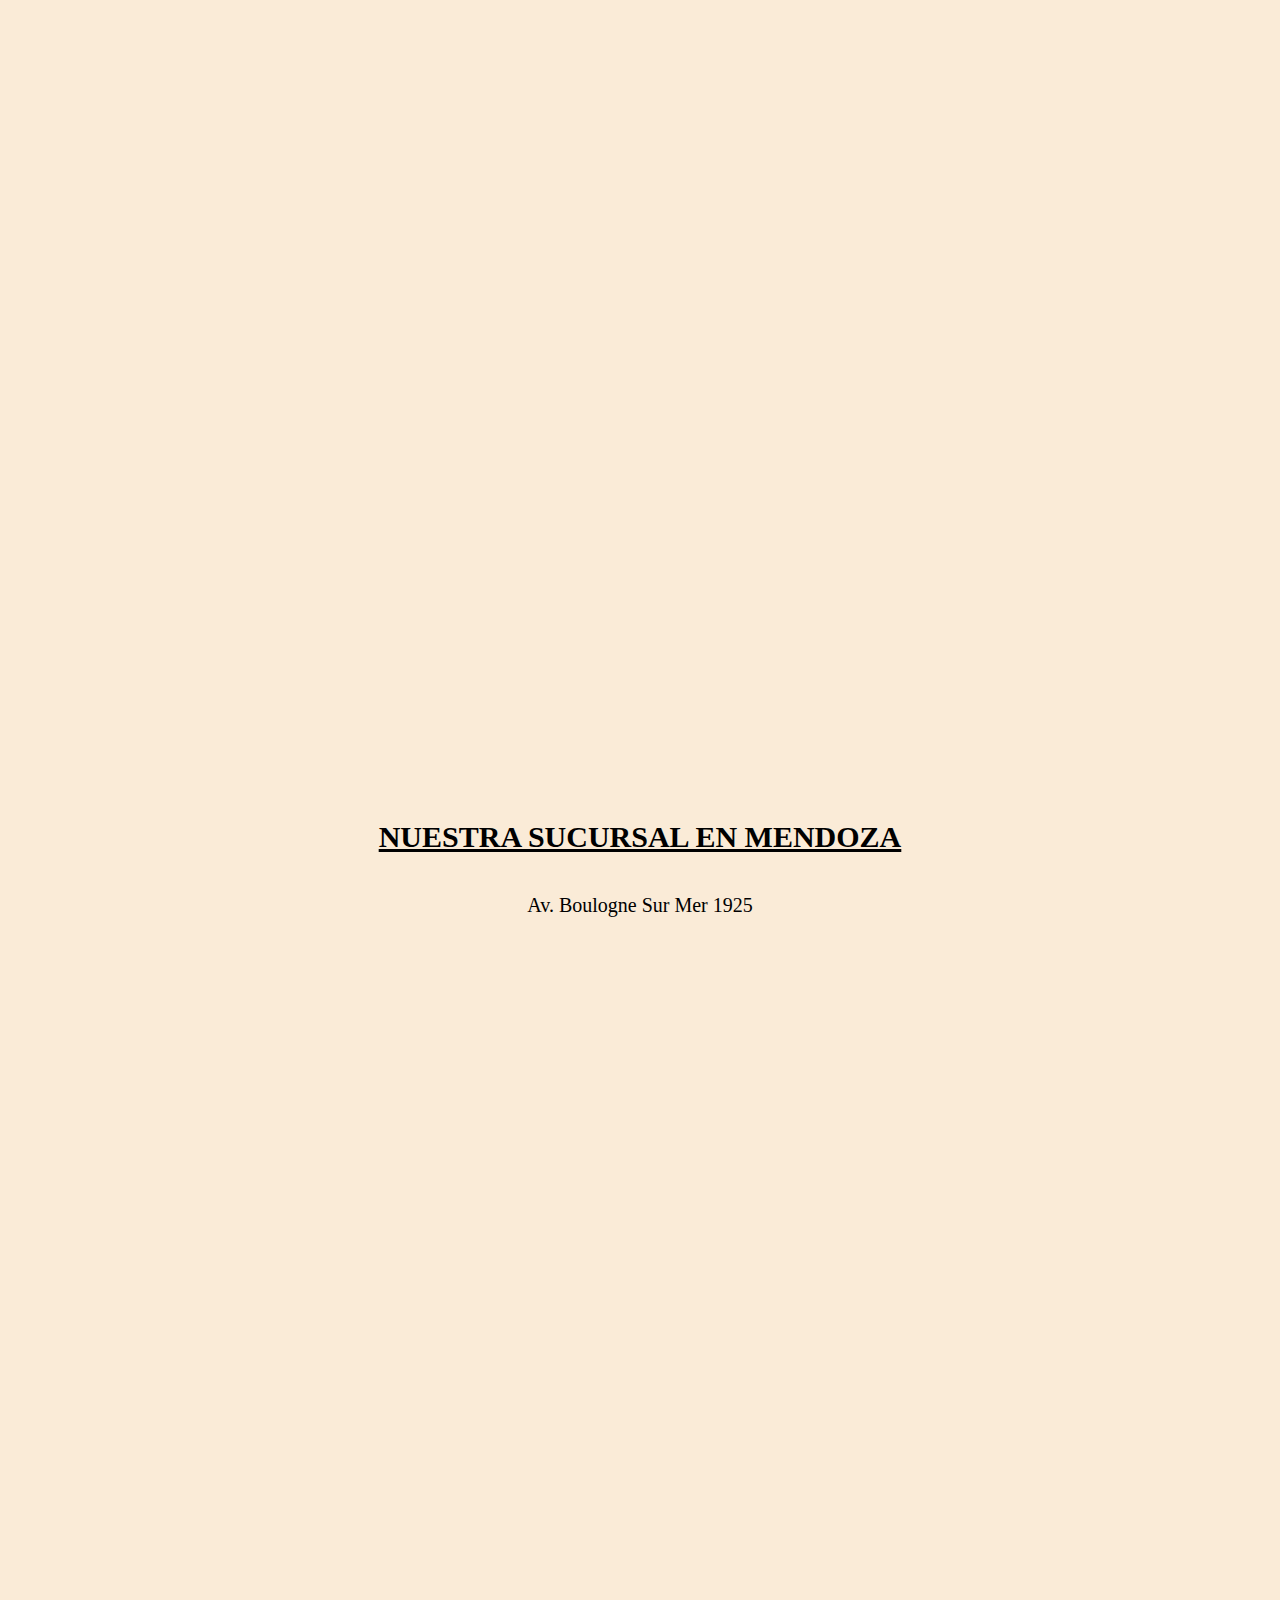
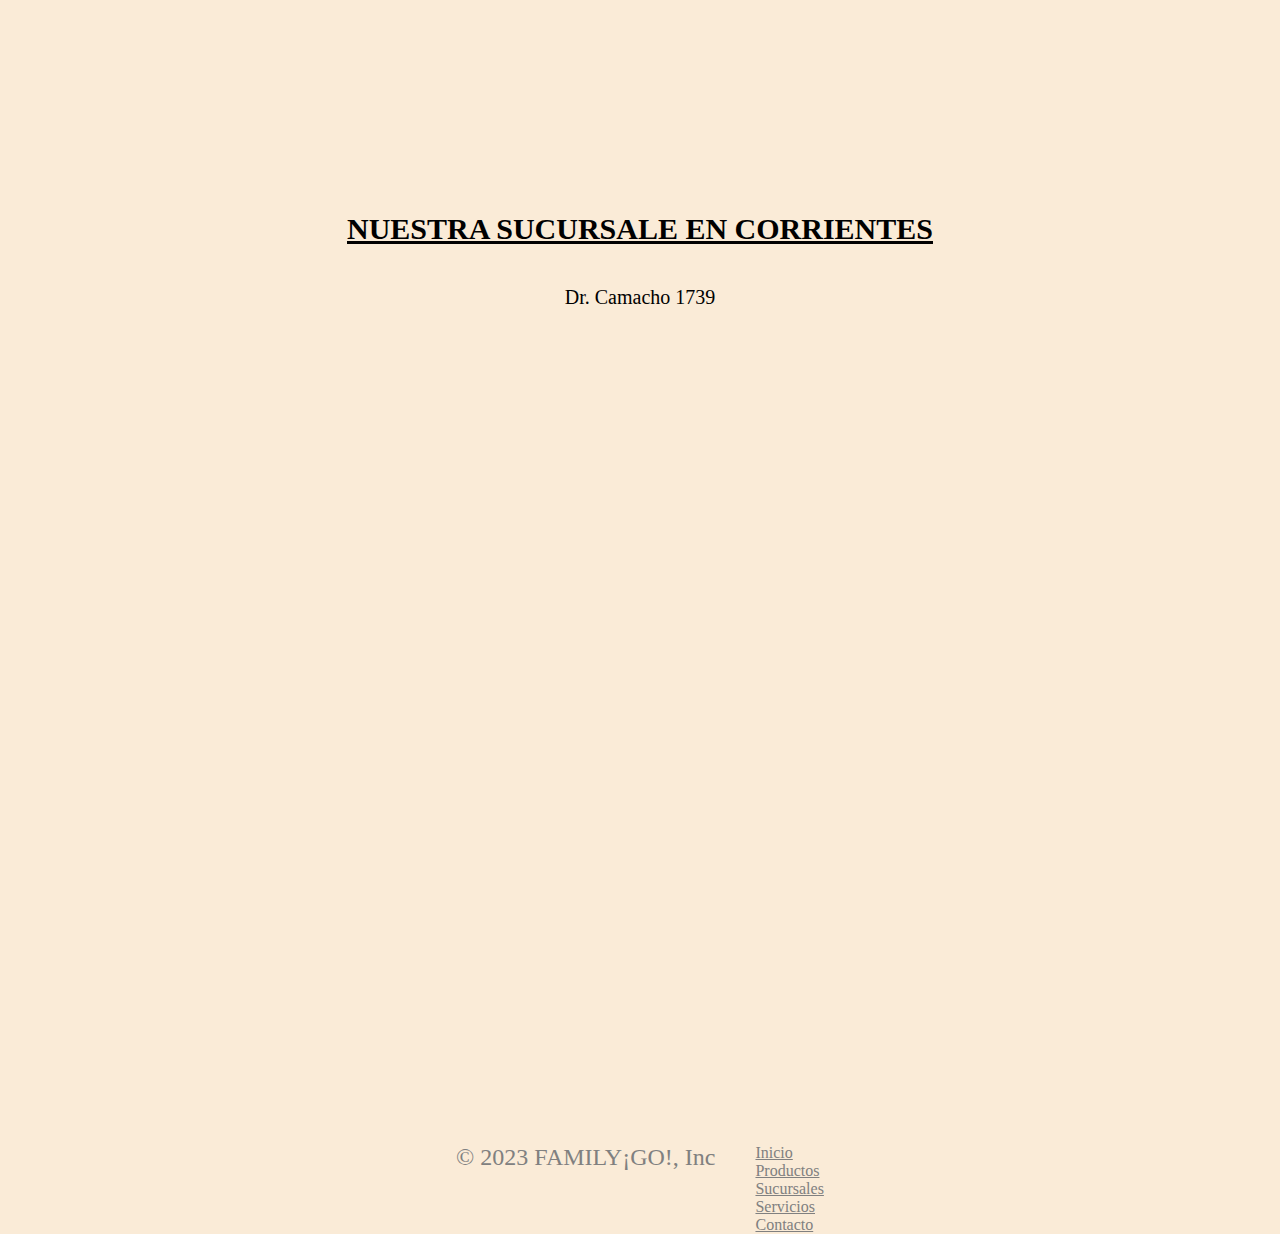
<file: html/sucursales.html>
<!DOCTYPE html>
<html lang="es">

<head>
    <meta charset="UTF-8">
    <meta name="viewport" content="width=device-width, initial-scale=1.0">
    <title>SUCURSALES - FAMILY¡GO!</title>
    <meta name="description" content="Explora nuestra amplia selección de productos electrónicos de última generación en FamilyGO. Encuentra desde dispositivos inteligentes hasta equipos de entretenimiento, todo en un solo lugar. ¡Compra ahora y lleva la tecnología a tu estilo de vida con nosotros!">
    <meta name="keywords" content="dispositivos electronicos, electronicos en venta, tienda de tecnología online, compra gamer, venex, accesorios tecnologicos, dispositivos inteligentes">
    <!-- FAVICON -->
    <link rel="shortcut icon" href="../img/Logo moderno de tecnología azul y verde (1).png" type="image/x-icon">
    <!-- CSS -->
    <link rel="stylesheet" href="../css/estilo.css">
    <!-- BS -->
    <link href="https://cdn.jsdelivr.net/npm/bootstrap@5.3.1/dist/css/bootstrap.min.css" rel="stylesheet"
        integrity="sha384-4bw+/aepP/YC94hEpVNVgiZdgIC5+VKNBQNGCHeKRQN+PtmoHDEXuppvnDJzQIu9" crossorigin="anonymous">
</head>

<body class="bodyBox">
    <header id="Header">
        <nav class="navbar navbar-expand-lg">
            <div class="container-fluid">
                <a class="navbar-brand" href="index.html">FAMILY <span class="colorSpan">¡GO!</span></a>
                <button class="navbar-toggler" type="button" data-bs-toggle="collapse"
                    data-bs-target="#navbarSupportedContent" aria-controls="navbarSupportedContent"
                    aria-expanded="false" aria-label="Toggle navigation">
                    <span class="navbar-toggler-icon"></span>
                </button>
                <div class="collapse navbar-collapse" id="navbarSupportedContent">
                    <ul class="navbar-nav me-auto mb-2 mb-lg-0">
                        <li class="nav-item">
                            <a class="nav-link" href="../index.html">Inicio</a>
                        </li>
                        <li class="nav-item">
                            <a class="nav-link" href="productos.html">Productos</a>
                        </li>
                        </li>
                        <li class="nav-item">
                            <a class="nav-link" href="sucursales.html">Sucursales</a>
                        </li>
                        <li class="nav-item">
                            <a class="nav-link" href="servicios.html">Servicios</a>
                        </li>
                        <li class="nav-item">
                            <a class="nav-link" href="contacto.html">Contacto</a>
                        </li>
                    </ul>
                    <form class="d-flex" role="search">
                        <input class="form-control me-2" type="search" placeholder="Buscar..." aria-label="Search">
                        <button class="btn" type="submit">Buscar</button>
                    </form>
                </div>
            </div>
        </nav>
    </header>
    <main>
        <section class="container" id="section-ubication">
            <div>
                <h1 class="tituloUbication">Explora Nuestras Sucursales en Todo el País para la Mejor Tecnología</h1>
                <p class="textoUbication"> ¡Bienvenido a nuestra red de sucursales en todo el país! En cada una de
                    nuestras ubicaciones, te espera una experiencia única de tecnología y atención excepcional. Descubre
                    nuestras últimas innovaciones, encuentra productos de alta calidad y disfruta de un servicio
                    personalizado de expertos apasionados por la tecnología. Ven a visitarnos y sumérgete en el
                    emocionante mundo de la tecnología en nuestras sucursales cercanas a ti. Tu satisfacción es nuestra
                    prioridad, y estamos aquí para brindarte el mejor soporte en cada paso de tu viaje tecnológico.</p>
            </div>
            <div>
                <h2 class="tituloIframe">Nuestra sucursal en BS.AS</h2>
                <p class="textoUbication">Av. Monseñor Bufano 2517</p>
                <iframe class="iframeMap"
                    src="https://www.google.com/maps/embed?pb=!1m14!1m12!1m3!1d104977.19383630829!2d-58.587453210004604!3d-34.691625417933416!2m3!1f0!2f0!3f0!3m2!1i1024!2i768!4f13.1!5e0!3m2!1ses!2sar!4v1692733446794!5m2!1ses!2sar"
                    width="600" height="450" style="border:0;" allowfullscreen="" loading="lazy"
                    referrerpolicy="no-referrer-when-downgrade"></iframe>
            </div>
            <div>
                <h2 class="tituloIframe">Nuestra Sucursal en Córdoba</h2>
                <p class="textoUbication">Av. Marcelo T. de Alvear 2821</p>
                <iframe class="iframeMap"
                    src="https://www.google.com/maps/embed?pb=!1m14!1m12!1m3!1d12852.206263568036!2d-64.19804628974093!3d-31.43865207040396!2m3!1f0!2f0!3f0!3m2!1i1024!2i768!4f13.1!5e0!3m2!1ses!2sar!4v1692734306841!5m2!1ses!2sar"
                    width="600" height="450" style="border:0;" allowfullscreen="" loading="lazy"
                    referrerpolicy="no-referrer-when-downgrade"></iframe>
            </div>
            <div>
                <h2 class="tituloIframe">Nuestra sucursal en Mendoza</h2>
                <p class="textoUbication">Av. Boulogne Sur Mer 1925</p>
                <iframe class="iframeMap"
                    src="https://www.google.com/maps/embed?pb=!1m18!1m12!1m3!1d11270.049989734425!2d-68.86333803208049!3d-32.88214493691571!2m3!1f0!2f0!3f0!3m2!1i1024!2i768!4f13.1!3m3!1m2!1s0x967e093ec45179bf%3A0x205a78f6d20efa3a!2sMendoza%2C%20Capital%2C%20Mendoza!5e0!3m2!1ses!2sar!4v1692735134007!5m2!1ses!2sar"
                    width="600" height="450" style="border:0;" allowfullscreen="" loading="lazy"
                    referrerpolicy="no-referrer-when-downgrade"></iframe>
            </div>
            <div>
                <h2 class="tituloIframe">Nuestra sucursale en Corrientes</h2>
                <p class="textoUbication">Dr. Camacho 1739</p>
                <iframe class="iframeMap"
                    src="https://www.google.com/maps/embed?pb=!1m14!1m12!1m3!1d5219.399953898291!2d-58.050564756113275!3d-29.17847476923038!2m3!1f0!2f0!3f0!3m2!1i1024!2i768!4f13.1!5e0!3m2!1ses!2sar!4v1692735346127!5m2!1ses!2sar"
                    width="600" height="450" style="border:0;" allowfullscreen="" loading="lazy"
                    referrerpolicy="no-referrer-when-downgrade"></iframe>
            </div>
        </section>
    </main>
    <footer class="py-3 my-4 border-top">
        <p class="col-md-4 mb-0">&copy; 2023 FAMILY¡GO!, Inc</p>

        <a href="/"
            class="col-md-4 d-flex align-items-center justify-content-center mb-3 mb-md-0 me-md-auto link-body-emphasis text-decoration-none">
            <svg class="bi me-2" width="40" height="32">
                <use xlink:href="#bootstrap" />
            </svg>
        </a>

        <ul class="nav col-md-4 justify-content-end">
            <li class="nav-item"><a href="../index.html" class="nav-link">Inicio</a></li>
            <li class="nav-item"><a href="productos.html" class="nav-link px-2">Productos</a></li>
            <li class="nav-item"><a href="sucursales.html" class="nav-link px-2">Sucursales</a></li>
            <li class="nav-item"><a href="servicios.html" class="nav-link px-2">Servicios</a></li>
            <li class="nav-item"><a href="contacto.html" class="nav-link px-2">Contacto</a></li>
        </ul>
    </footer>
    <script src="https://cdn.jsdelivr.net/npm/bootstrap@5.3.1/dist/js/bootstrap.bundle.min.js"
        integrity="sha384-HwwvtgBNo3bZJJLYd8oVXjrBZt8cqVSpeBNS5n7C8IVInixGAoxmnlMuBnhbgrkm"
        crossorigin="anonymous"></script>
</body>

</html>
</file>
<file: css/estilo.css>
header nav {
  background-color: #1e1e1e;
}
header nav .navbar-toggler {
  background-color: #fff;
}
header nav .nav-link {
  color: #fff;
}
header nav .nav-link:hover {
  background-color: #fff;
  color: #CB3131;
}
header nav .colorSpan {
  color: #CB3131;
}
header nav .btn {
  background-color: #CB3131;
  color: #fff;
}
header nav .btn:hover {
  background-color: #fff;
  color: #CB3131;
}
header nav .navbar-brand {
  color: #fff;
}

footer p {
  font-size: 24px;
  text-align: center;
}

.container {
  font-size: 20px;
  text-align: center;
}

#product-card {
  display: grid;
  grid-template-columns: auto;
  gap: 20px;
  margin-top: 40px;
}

#section-ubication {
  display: grid;
  grid-template-columns: auto;
  gap: 20px;
  margin-top: 40px;
}

.contactForm form input,
.contactForm form textarea {
  width: 100%;
  padding: 0.7em;
  border: none;
  background: none;
  outline: 0;
  color: #fff;
  border-bottom: 1px solid #CB3131;
}

.contactForm form button {
  width: 100%;
  padding: 0.7em;
  border: none;
  background: #CB3131;
  outline: 0;
  color: #fff;
  border-bottom: none;
}

.contactInfo h4,
.contactInfo ul,
.contactInfo p {
  text-align: center;
  margin: 0 0 16px 0;
}

#sobre-nosotros .imgfondo {
  background-image: linear-gradient(rgba(0, 0, 0, 0.7), rgba(0, 0, 0, 0.7)), url(../img/claude-gabriel-NOUiIuwzECk-unsplash.jpg);
  background-position: center center;
  background-repeat: no-repeat;
  background-size: cover;
  border-bottom-right-radius: 10px;
}
#sobre-nosotros .imgfondo h1 {
  color: #fff;
  font-weight: bold;
  text-align: center;
}
#sobre-nosotros .imgfondo .colorSpan {
  color: #CB3131;
}
#sobre-nosotros .imgfondo p {
  margin-top: 30px;
  font-size: 20px;
  color: #fff;
  text-align: center;
}

div .btn {
  background-color: #1e1e1e;
  color: #fff;
}
div .btn:hover {
  background-color: black;
  color: white;
}

#section-presentation h1 {
  color: #1e1e1e;
  font-weight: bold;
  margin-top: 30px;
  text-align: center;
}
#section-presentation .colorSpan {
  color: #CB3131;
}
#section-presentation p {
  margin-top: 30px;
  font-size: 20px;
  color: #1e1e1e;
}

#hero h2 {
  text-align: center;
  font-weight: bold;
  font-size: 36px;
  font-family: "Times New Roman", Times, serif;
}
#hero h3 {
  font-weight: bold;
}
#hero p {
  border: 1px solid gray;
  border-radius: 10px;
}

#product-card img {
  width: auto;
  height: 300px;
  object-fit: cover;
}

#section-ubication .iframeMap {
  width: 100%;
  height: 500px;
  border-radius: 10px;
}
#section-ubication .tituloUbication {
  font-size: 36px;
  font-weight: bold;
  text-transform: uppercase;
}
#section-ubication .textoUbication {
  margin: 30px;
}
#section-ubication .tituloIframe {
  font-weight: bold;
  text-transform: uppercase;
  margin: 40px;
  text-decoration: underline;
}

#section-servicios div h1 {
  color: #1e1e1e;
  text-decoration: underline;
  font-size: 20px;
  margin-top: 50px;
}

#section-contact {
  max-width: 1170px;
  margin-left: auto;
  margin-right: auto;
  padding: 1.5em;
}

.logo {
  text-align: center;
  font-size: 30px;
  text-transform: uppercase;
}
.logo span {
  color: #CB3131;
}

.cajaContact {
  box-shadow: 0 0 20px 0 rgba(255, 255, 255, 0.3);
}

.cajaContact > * {
  padding: 16px;
}

.contactForm form {
  display: grid;
  grid-template-columns: 1fr 1fr;
}

.contactForm form .block {
  grid-column: 1/3;
}

.contactForm form button {
  border: 0;
  text-transform: uppercase;
  margin-top: 60px;
  padding: 16px;
}
.contactForm form button:hover {
  background: #fff;
  color: #CB3131;
  transition: background-color 1s ease-out;
  outline: 0;
}

.contactInfo {
  background: black;
}
.contactInfo ul {
  list-style: none;
  padding: 0;
}
.contactInfo ul li {
  padding: 0.3em;
}

footer p {
  font-size: 24px;
  text-align: center;
}

.container {
  font-size: 20px;
  text-align: center;
}

#product-card {
  display: grid;
  grid-template-columns: auto;
  gap: 20px;
  margin-top: 40px;
}

#section-ubication {
  display: grid;
  grid-template-columns: auto;
  gap: 20px;
  margin-top: 40px;
}

.contactForm form input,
.contactForm form textarea {
  width: 100%;
  padding: 0.7em;
  border: none;
  background: none;
  outline: 0;
  color: #fff;
  border-bottom: 1px solid #CB3131;
}

.contactForm form button {
  width: 100%;
  padding: 0.7em;
  border: none;
  background: #CB3131;
  outline: 0;
  color: #fff;
  border-bottom: none;
}

.contactInfo h4,
.contactInfo ul,
.contactInfo p {
  text-align: center;
  margin: 0 0 16px 0;
}

footer p {
  color: gray;
}
footer .nav-link {
  color: gray;
  display: inline;
}
footer .nav-link:hover {
  color: black;
}

* {
  margin: 0;
  padding: 0;
  list-style: none;
  box-sizing: border-box;
}

.bodyBox {
  background-color: antiquewhite;
}

.bodyBoxcontact {
  background-color: #1e1e1e;
  color: #fff;
  padding: 0 1.5em;
}

#btn-main {
  margin-top: 26px;
}

@media (min-width: 1024px) {
  #Header nav {
    height: 100px;
  }
  #Header nav div a {
    font-size: 34px;
  }
  #Header nav li a {
    font-size: 20px;
    text-transform: uppercase;
  }
  #sobre-nosotros {
    margin-top: 1px;
  }
  #sobre-nosotros .imgfondo {
    height: 350px;
  }
  #product-card {
    display: grid;
    grid-template-columns: auto auto auto;
  }
  #section-ubication .iframeMap {
    width: 700px;
    height: 800px;
  }
  #section-servicios {
    width: 800px;
  }
  .cajaContact {
    display: grid;
    grid-template-columns: 2fr 1fr;
    height: 700px;
  }
  .cajaContact > * {
    padding: 2em;
  }
  .contactInfo h4,
  .contactInfo ul,
  .contactInfo p {
    padding: 1em;
    text-align: left;
  }
  footer {
    display: flex;
    justify-content: center;
  }
}

/*# sourceMappingURL=estilo.css.map */
</file>
